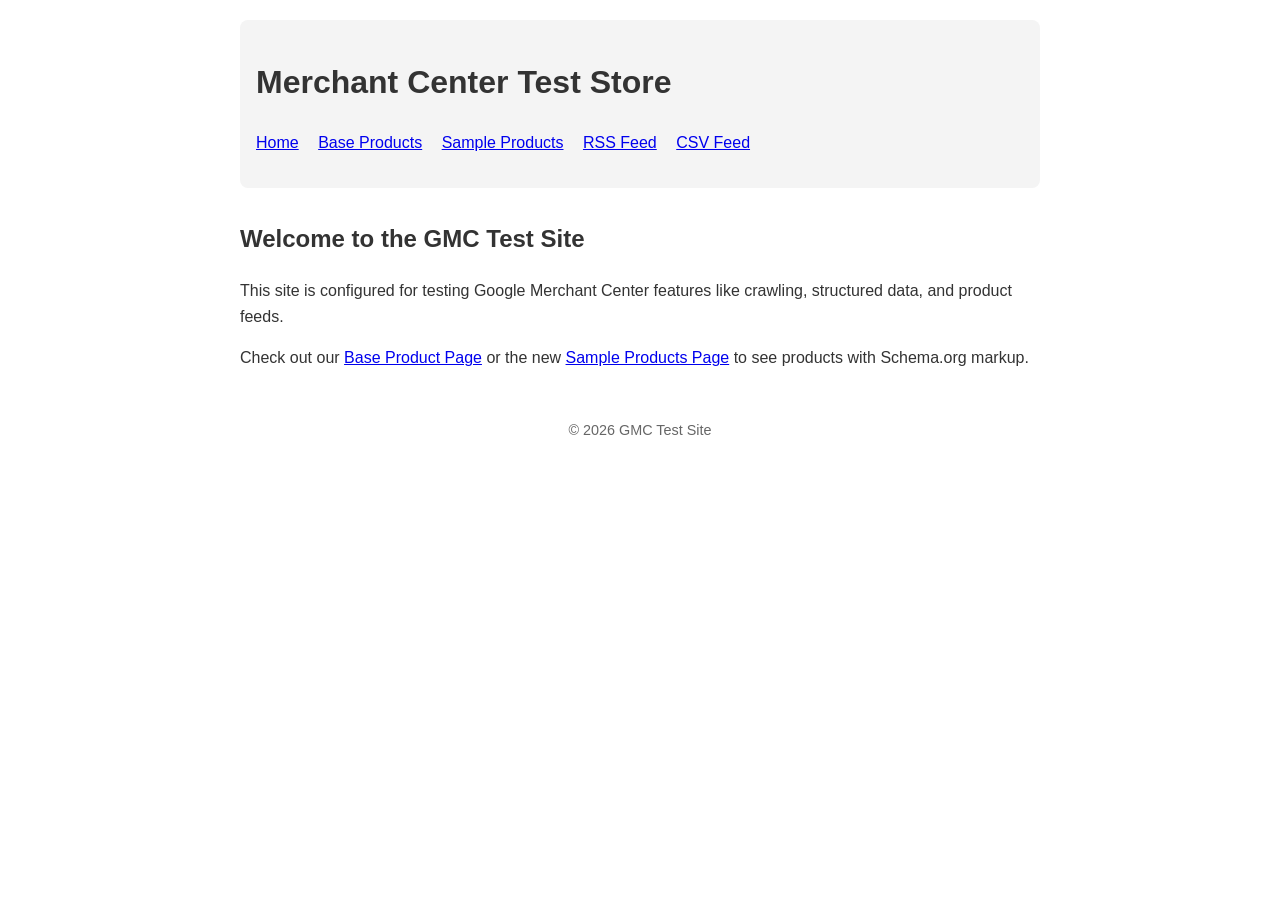
<file: index.html>
<!DOCTYPE html>
<html lang="en">
<head>
    <meta charset="UTF-8">
    <meta name="viewport" content="width=device-width, initial-scale=1.0">
    <title>GMC Test Site</title>
    <meta name="google-site-verification" content="fVW96aVcHg07mLvGFaRn0Ws-UvKu2bMe0o0f3H0wM7s" />
    <link rel="stylesheet" href="styles.css">
</head>
<body>
    <header>
        <h1>Merchant Center Test Store</h1>
        <nav>
            <ul>
                <li><a href="index.html">Home</a></li>
                <li><a href="products.html">Base Products</a></li>
                <li><a href="sample-products.html">Sample Products</a></li>
                <li><a href="feed.xml">RSS Feed</a></li>
                <li><a href="gmc_feed.csv">CSV Feed</a></li>
            </ul>
        </nav>
    </header>
    <main>
        <section>
            <h2>Welcome to the GMC Test Site</h2>
            <p>This site is configured for testing Google Merchant Center features like crawling, structured data, and product feeds.</p>
            <p>Check out our <a href="products.html">Base Product Page</a> or the new <a href="sample-products.html">Sample Products Page</a> to see products with Schema.org markup.</p>
        </section>
    </main>
    <footer>
        <p>&copy; 2026 GMC Test Site</p>
    </footer>
</body>
</html>
</file>
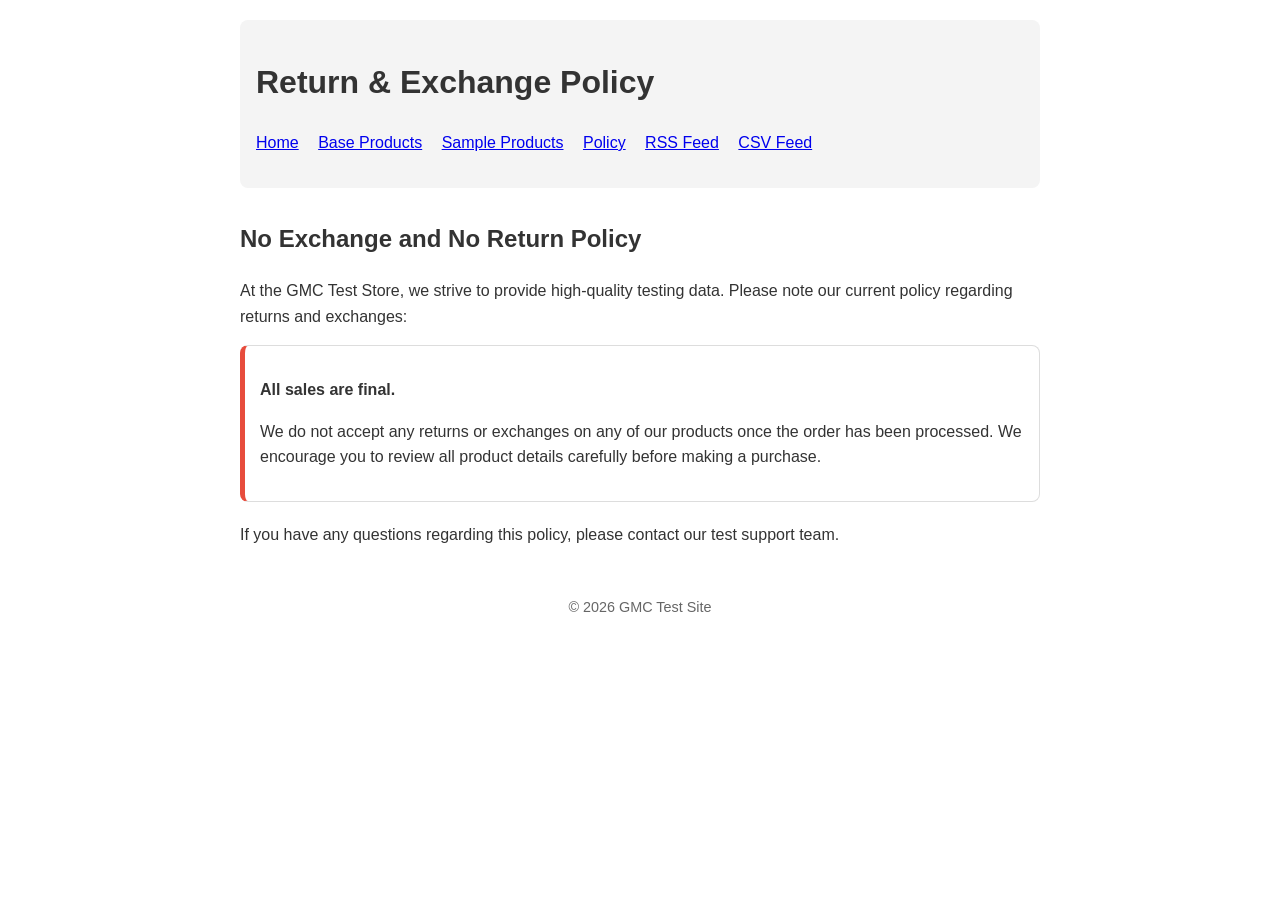
<file: policy.html>
<!DOCTYPE html>
<html lang="en">
<head>
    <meta charset="UTF-8">
    <meta name="viewport" content="width=device-width, initial-scale=1.0">
    <title>Return and Exchange Policy - GMC Test Site</title>
    <link rel="stylesheet" href="styles.css">
</head>
<body>
    <header>
        <h1>Return & Exchange Policy</h1>
        <nav>
            <ul>
                <li><a href="index.html">Home</a></li>
                <li><a href="products.html">Base Products</a></li>
                <li><a href="sample-products.html">Sample Products</a></li>
                <li><a href="policy.html">Policy</a></li>
                <li><a href="feed.xml">RSS Feed</a></li>
                <li><a href="gmc_feed.csv">CSV Feed</a></li>
            </ul>
        </nav>
    </header>
    <main>
        <section>
            <h2>No Exchange and No Return Policy</h2>
            <p>At the GMC Test Store, we strive to provide high-quality testing data. Please note our current policy regarding returns and exchanges:</p>
            <div class="product-card" style="border-left: 5px solid #e74c3c;">
                <p><strong>All sales are final.</strong></p>
                <p>We do not accept any returns or exchanges on any of our products once the order has been processed. We encourage you to review all product details carefully before making a purchase.</p>
            </div>
            <p>If you have any questions regarding this policy, please contact our test support team.</p>
        </section>
    </main>
    <footer>
        <p>&copy; 2026 GMC Test Site</p>
    </footer>
</body>
</html>
</file>
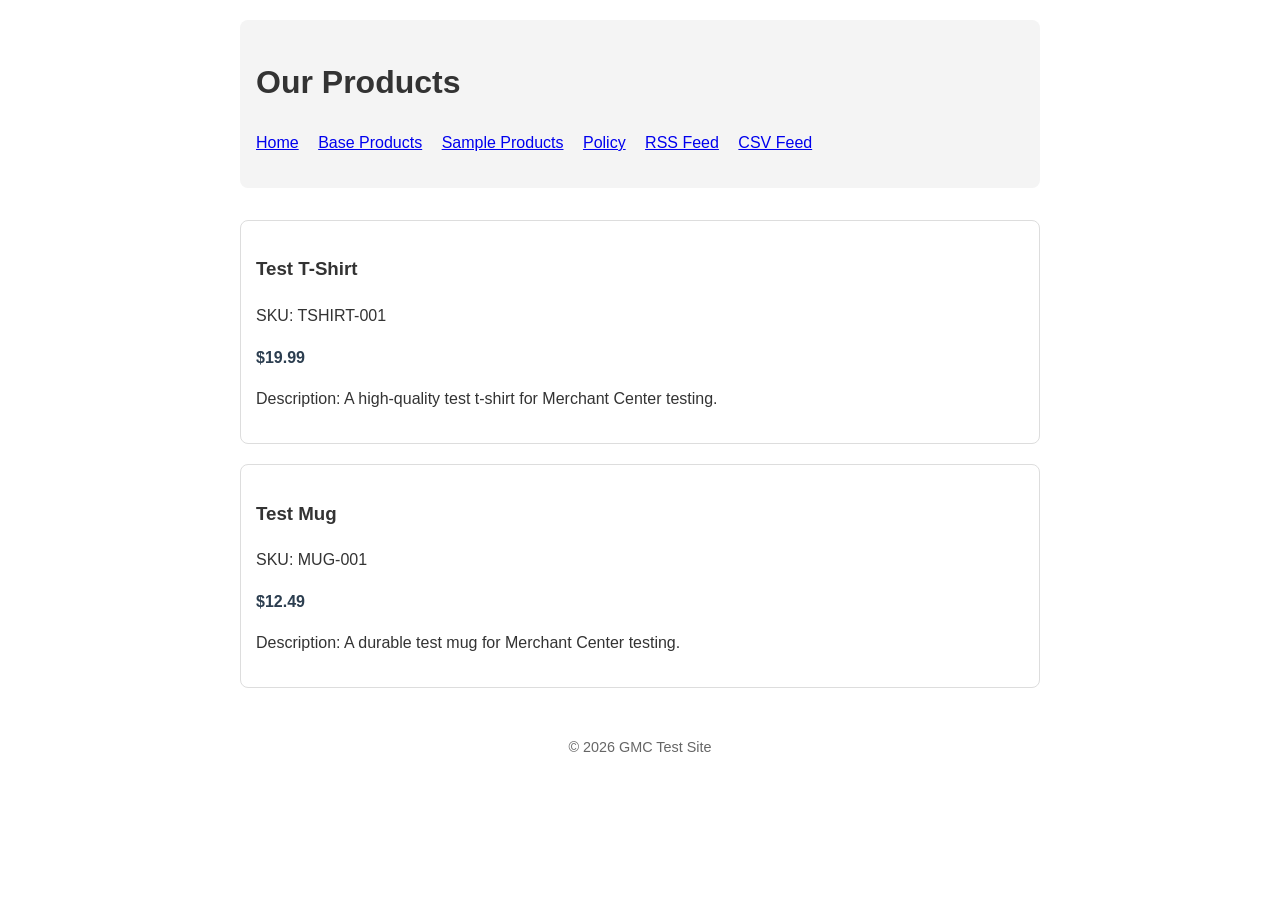
<file: products.html>
<!DOCTYPE html>
<html lang="en">
<head>
    <meta charset="UTF-8">
    <meta name="viewport" content="width=device-width, initial-scale=1.0">
    <title>Products - GMC Test Site</title>
    <link rel="stylesheet" href="styles.css">
    <!-- Structured Data for Product 1: Test T-Shirt -->
    <script type="application/ld+json">
    {
      "@context": "https://schema.org/",
      "@type": "Product",
      "name": "Test T-Shirt",
      "image": "https://via.placeholder.com/150",
      "description": "A high-quality test t-shirt for Merchant Center testing.",
      "sku": "TSHIRT-001",
      "brand": {
        "@type": "Brand",
        "name": "TestBrand"
      },
      "offers": {
        "@type": "Offer",
        "url": "https://singhpoona-cts.github.io/merchant_api_test_site/products.html",
        "priceCurrency": "USD",
        "price": "19.99",
        "availability": "https://schema.org/InStock",
        "itemCondition": "https://schema.org/NewCondition"
      }
    }
    </script>
    <!-- Structured Data for Product 2: Test Mug -->
    <script type="application/ld+json">
    {
      "@context": "https://schema.org/",
      "@type": "Product",
      "name": "Test Mug",
      "image": "https://via.placeholder.com/150",
      "description": "A durable test mug for Merchant Center testing.",
      "sku": "MUG-001",
      "brand": {
        "@type": "Brand",
        "name": "TestBrand"
      },
      "offers": {
        "@type": "Offer",
        "url": "https://singhpoona-cts.github.io/merchant_api_test_site/products.html",
        "priceCurrency": "USD",
        "price": "12.49",
        "availability": "https://schema.org/InStock",
        "itemCondition": "https://schema.org/NewCondition"
      }
    }
    </script>
</head>
<body>
    <header>
        <h1>Our Products</h1>
        <nav>
            <ul>
                <li><a href="index.html">Home</a></li>
                <li><a href="products.html">Base Products</a></li>
                <li><a href="sample-products.html">Sample Products</a></li>
                <li><a href="policy.html">Policy</a></li>
                <li><a href="feed.xml">RSS Feed</a></li>
                <li><a href="gmc_feed.csv">CSV Feed</a></li>
            </ul>
        </nav>
    </header>
    <main>
        <div class="product-card">
            <h3>Test T-Shirt</h3>
            <p>SKU: TSHIRT-001</p>
            <p class="product-price">$19.99</p>
            <p>Description: A high-quality test t-shirt for Merchant Center testing.</p>
        </div>

        <div class="product-card">
            <h3>Test Mug</h3>
            <p>SKU: MUG-001</p>
            <p class="product-price">$12.49</p>
            <p>Description: A durable test mug for Merchant Center testing.</p>
        </div>
    </main>
    <footer>
        <p>&copy; 2026 GMC Test Site</p>
    </footer>
</body>
</html>
</file>
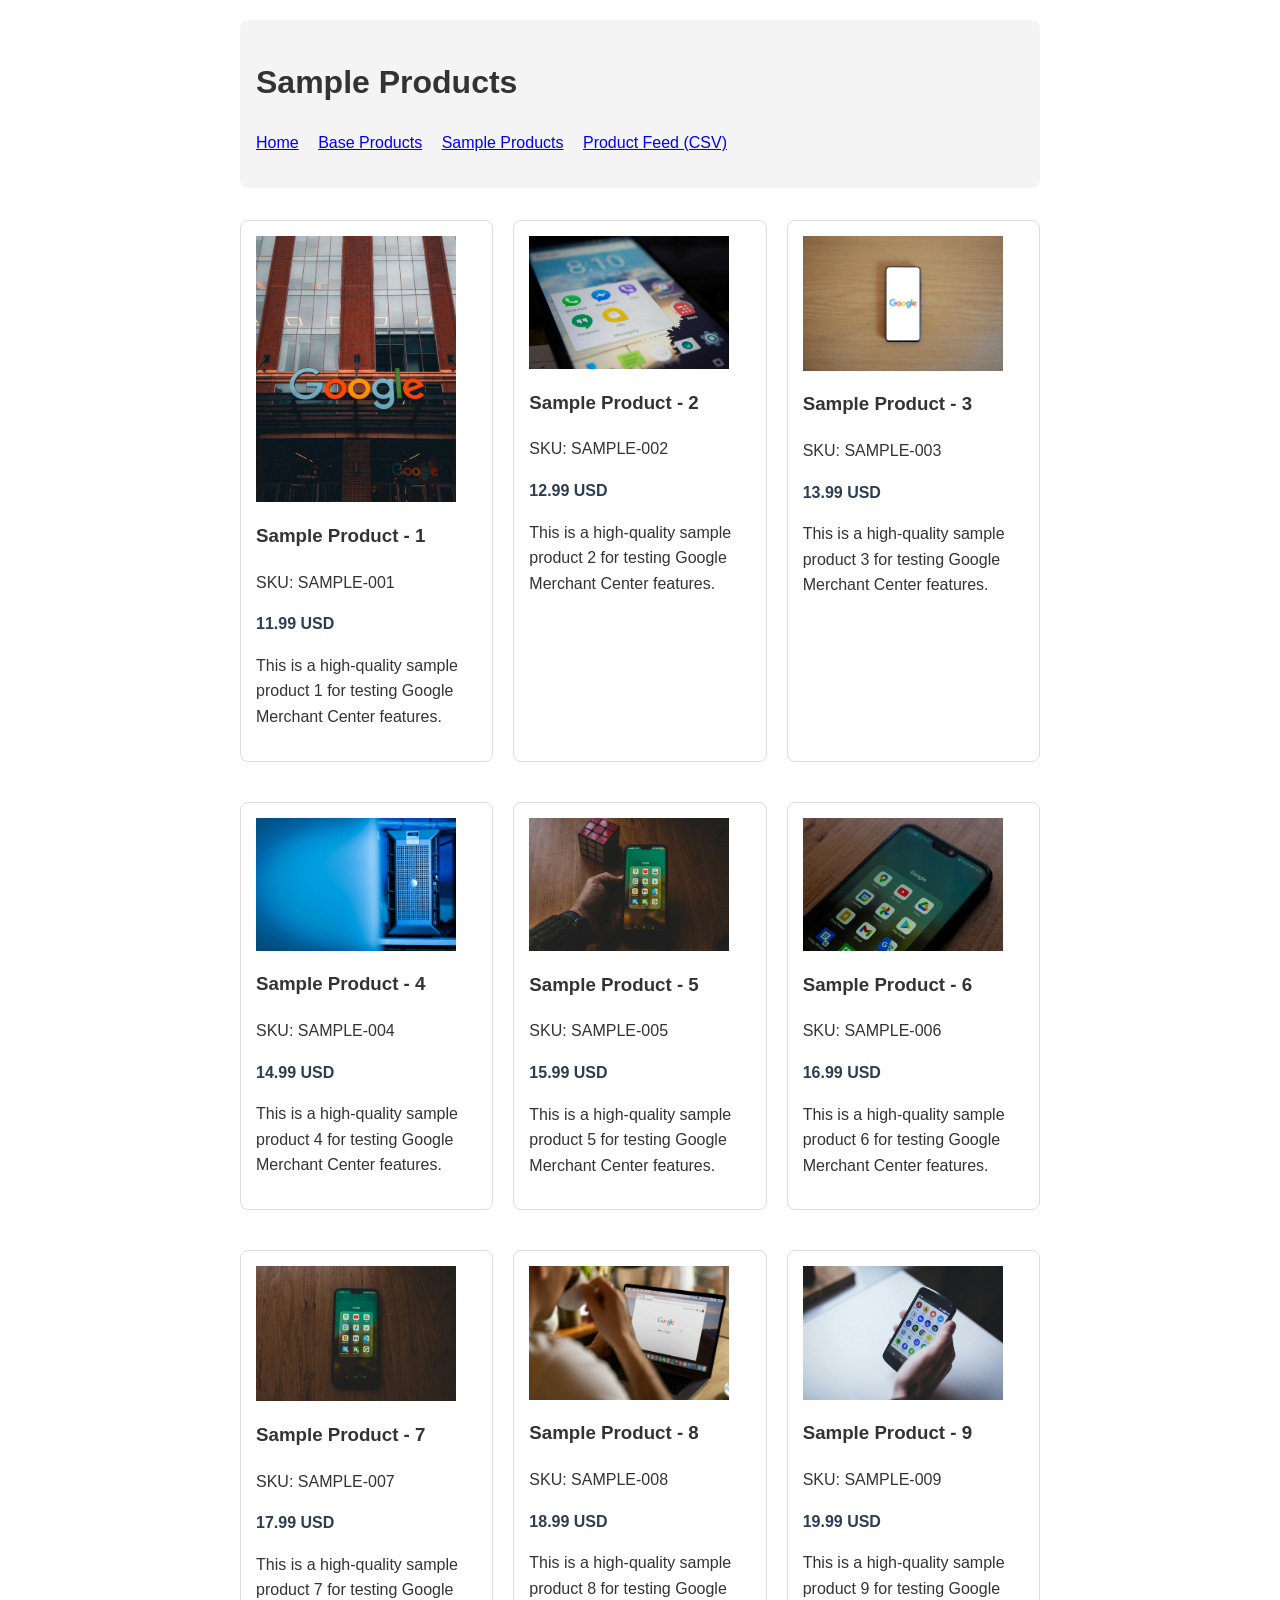
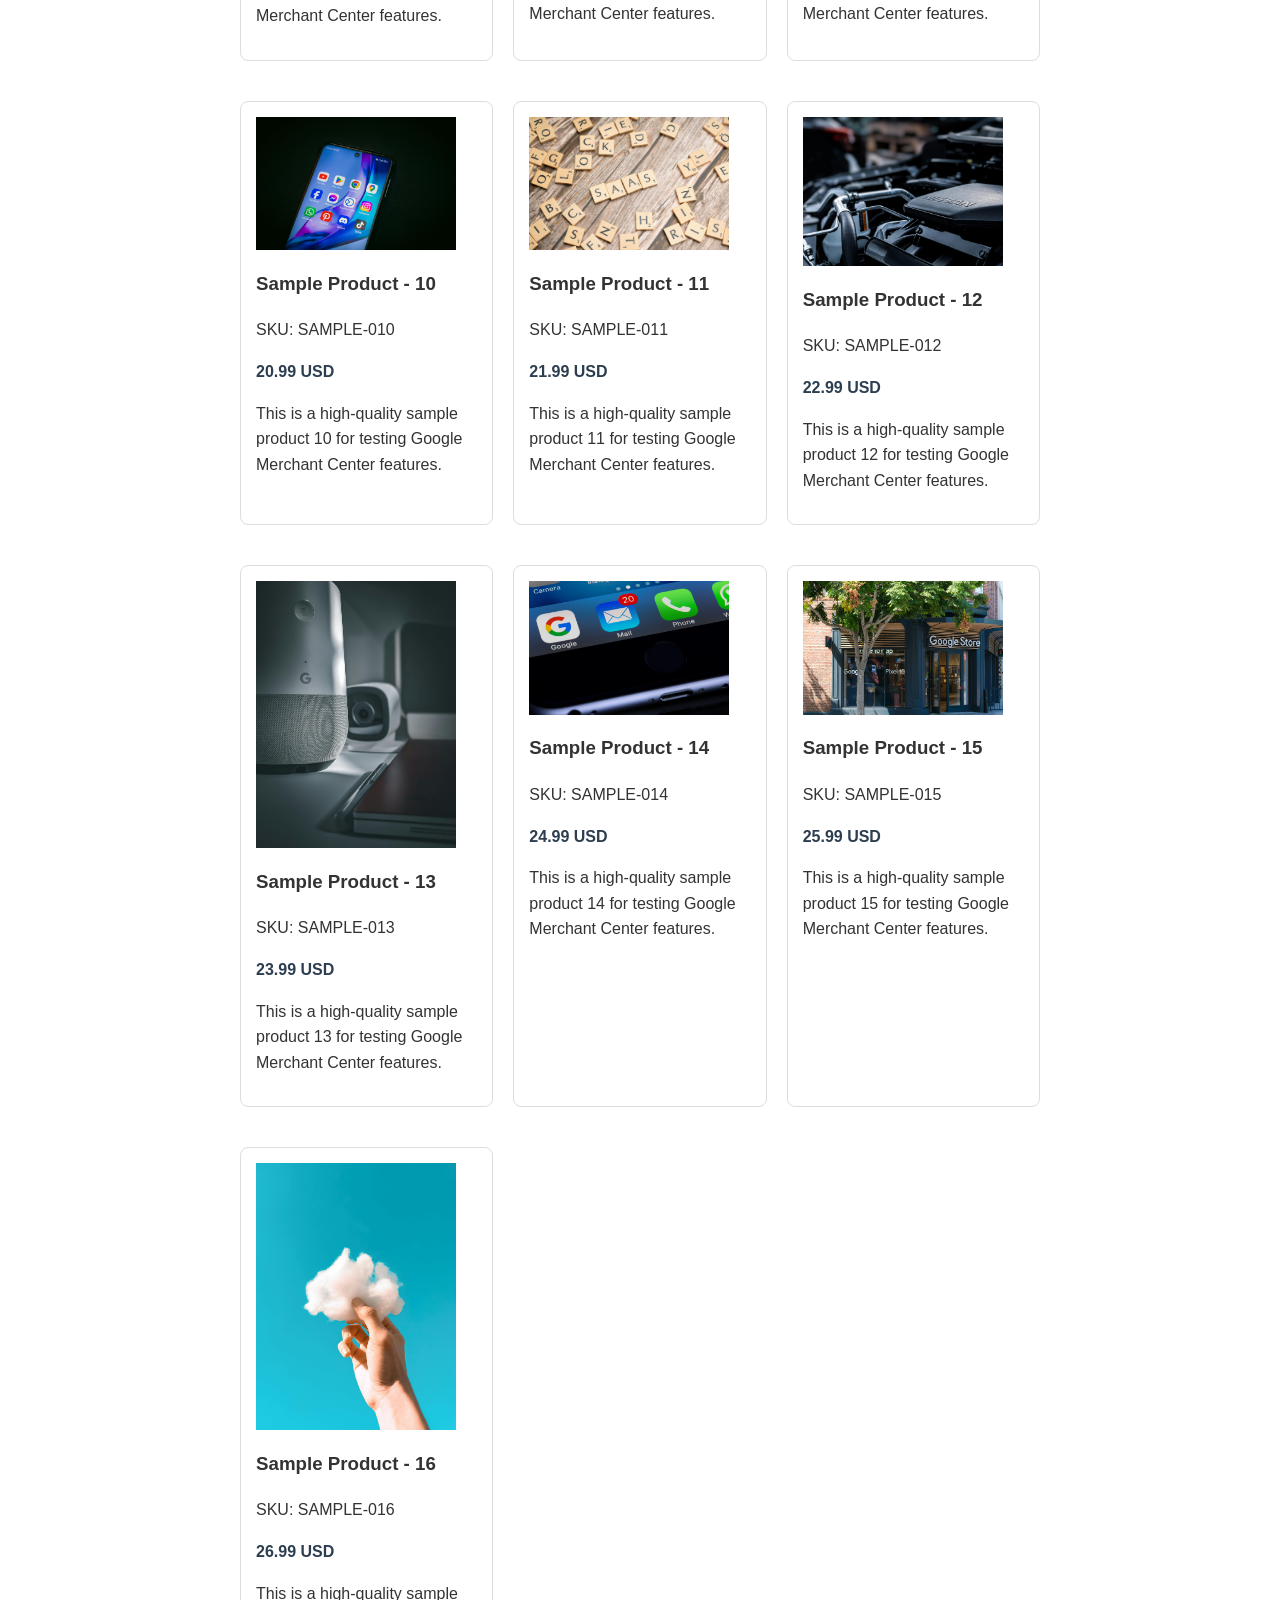
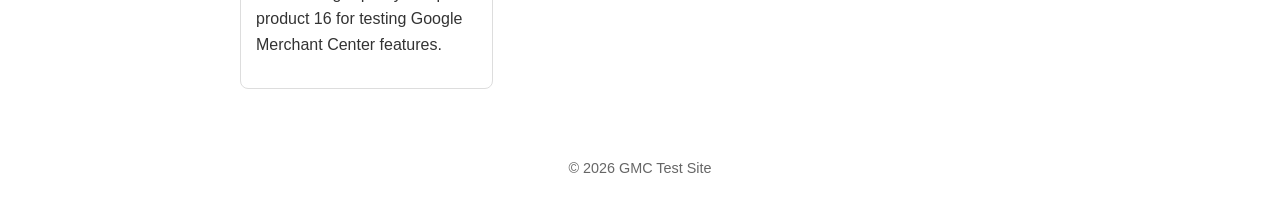
<file: sample-products.html>
<!DOCTYPE html>
<html lang="en">
<head>
    <meta charset="UTF-8">
    <meta name="viewport" content="width=device-width, initial-scale=1.0">
    <title>Sample Products - GMC Test Site</title>
    <link rel="stylesheet" href="styles.css">
    
    <script type="application/ld+json">
    {
      "@context": "https://schema.org/",
      "@type": "Product",
      "name": "Sample Product - 1",
      "image": "https://singhpoona-cts.github.io/merchant_api_test_site/images/pexels-allen-boguslavsky-1344061-29257597.jpg",
      "description": "This is a high-quality sample product 1 for testing Google Merchant Center features.",
      "sku": "SAMPLE-001",
      "brand": {
        "@type": "Brand",
        "name": "TestBrand"
      },
      "offers": {
        "@type": "Offer",
        "url": "https://singhpoona-cts.github.io/merchant_api_test_site/sample-products.html",
        "priceCurrency": "USD",
        "price": "11.99",
        "availability": "https://schema.org/InStock",
        "itemCondition": "https://schema.org/NewCondition"
      }
    }
    </script>
    
    <script type="application/ld+json">
    {
      "@context": "https://schema.org/",
      "@type": "Product",
      "name": "Sample Product - 2",
      "image": "https://singhpoona-cts.github.io/merchant_api_test_site/images/pexels-aloksharma-177707.jpg",
      "description": "This is a high-quality sample product 2 for testing Google Merchant Center features.",
      "sku": "SAMPLE-002",
      "brand": {
        "@type": "Brand",
        "name": "TestBrand"
      },
      "offers": {
        "@type": "Offer",
        "url": "https://singhpoona-cts.github.io/merchant_api_test_site/sample-products.html",
        "priceCurrency": "USD",
        "price": "12.99",
        "availability": "https://schema.org/InStock",
        "itemCondition": "https://schema.org/NewCondition"
      }
    }
    </script>
    
    <script type="application/ld+json">
    {
      "@context": "https://schema.org/",
      "@type": "Product",
      "name": "Sample Product - 3",
      "image": "https://singhpoona-cts.github.io/merchant_api_test_site/images/pexels-bm-amaro-1100375333-20716652.jpg",
      "description": "This is a high-quality sample product 3 for testing Google Merchant Center features.",
      "sku": "SAMPLE-003",
      "brand": {
        "@type": "Brand",
        "name": "TestBrand"
      },
      "offers": {
        "@type": "Offer",
        "url": "https://singhpoona-cts.github.io/merchant_api_test_site/sample-products.html",
        "priceCurrency": "USD",
        "price": "13.99",
        "availability": "https://schema.org/InStock",
        "itemCondition": "https://schema.org/NewCondition"
      }
    }
    </script>
    
    <script type="application/ld+json">
    {
      "@context": "https://schema.org/",
      "@type": "Product",
      "name": "Sample Product - 4",
      "image": "https://singhpoona-cts.github.io/merchant_api_test_site/images/pexels-cookiecutter-17489163.jpg",
      "description": "This is a high-quality sample product 4 for testing Google Merchant Center features.",
      "sku": "SAMPLE-004",
      "brand": {
        "@type": "Brand",
        "name": "TestBrand"
      },
      "offers": {
        "@type": "Offer",
        "url": "https://singhpoona-cts.github.io/merchant_api_test_site/sample-products.html",
        "priceCurrency": "USD",
        "price": "14.99",
        "availability": "https://schema.org/InStock",
        "itemCondition": "https://schema.org/NewCondition"
      }
    }
    </script>
    
    <script type="application/ld+json">
    {
      "@context": "https://schema.org/",
      "@type": "Product",
      "name": "Sample Product - 5",
      "image": "https://singhpoona-cts.github.io/merchant_api_test_site/images/pexels-czapp-arpad-3647289-10774598.jpg",
      "description": "This is a high-quality sample product 5 for testing Google Merchant Center features.",
      "sku": "SAMPLE-005",
      "brand": {
        "@type": "Brand",
        "name": "TestBrand"
      },
      "offers": {
        "@type": "Offer",
        "url": "https://singhpoona-cts.github.io/merchant_api_test_site/sample-products.html",
        "priceCurrency": "USD",
        "price": "15.99",
        "availability": "https://schema.org/InStock",
        "itemCondition": "https://schema.org/NewCondition"
      }
    }
    </script>
    
    <script type="application/ld+json">
    {
      "@context": "https://schema.org/",
      "@type": "Product",
      "name": "Sample Product - 6",
      "image": "https://singhpoona-cts.github.io/merchant_api_test_site/images/pexels-czapp-arpad-3647289-10774600.jpg",
      "description": "This is a high-quality sample product 6 for testing Google Merchant Center features.",
      "sku": "SAMPLE-006",
      "brand": {
        "@type": "Brand",
        "name": "TestBrand"
      },
      "offers": {
        "@type": "Offer",
        "url": "https://singhpoona-cts.github.io/merchant_api_test_site/sample-products.html",
        "priceCurrency": "USD",
        "price": "16.99",
        "availability": "https://schema.org/InStock",
        "itemCondition": "https://schema.org/NewCondition"
      }
    }
    </script>
    
    <script type="application/ld+json">
    {
      "@context": "https://schema.org/",
      "@type": "Product",
      "name": "Sample Product - 7",
      "image": "https://singhpoona-cts.github.io/merchant_api_test_site/images/pexels-czapp-arpad-3647289-10774603.jpg",
      "description": "This is a high-quality sample product 7 for testing Google Merchant Center features.",
      "sku": "SAMPLE-007",
      "brand": {
        "@type": "Brand",
        "name": "TestBrand"
      },
      "offers": {
        "@type": "Offer",
        "url": "https://singhpoona-cts.github.io/merchant_api_test_site/sample-products.html",
        "priceCurrency": "USD",
        "price": "17.99",
        "availability": "https://schema.org/InStock",
        "itemCondition": "https://schema.org/NewCondition"
      }
    }
    </script>
    
    <script type="application/ld+json">
    {
      "@context": "https://schema.org/",
      "@type": "Product",
      "name": "Sample Product - 8",
      "image": "https://singhpoona-cts.github.io/merchant_api_test_site/images/pexels-firmbee-com-22729701-6941871.jpg",
      "description": "This is a high-quality sample product 8 for testing Google Merchant Center features.",
      "sku": "SAMPLE-008",
      "brand": {
        "@type": "Brand",
        "name": "TestBrand"
      },
      "offers": {
        "@type": "Offer",
        "url": "https://singhpoona-cts.github.io/merchant_api_test_site/sample-products.html",
        "priceCurrency": "USD",
        "price": "18.99",
        "availability": "https://schema.org/InStock",
        "itemCondition": "https://schema.org/NewCondition"
      }
    }
    </script>
    
    <script type="application/ld+json">
    {
      "@context": "https://schema.org/",
      "@type": "Product",
      "name": "Sample Product - 9",
      "image": "https://singhpoona-cts.github.io/merchant_api_test_site/images/pexels-freestocks-15092.jpg",
      "description": "This is a high-quality sample product 9 for testing Google Merchant Center features.",
      "sku": "SAMPLE-009",
      "brand": {
        "@type": "Brand",
        "name": "TestBrand"
      },
      "offers": {
        "@type": "Offer",
        "url": "https://singhpoona-cts.github.io/merchant_api_test_site/sample-products.html",
        "priceCurrency": "USD",
        "price": "19.99",
        "availability": "https://schema.org/InStock",
        "itemCondition": "https://schema.org/NewCondition"
      }
    }
    </script>
    
    <script type="application/ld+json">
    {
      "@context": "https://schema.org/",
      "@type": "Product",
      "name": "Sample Product - 10",
      "image": "https://singhpoona-cts.github.io/merchant_api_test_site/images/pexels-indraprojectsofficial-18663994.jpg",
      "description": "This is a high-quality sample product 10 for testing Google Merchant Center features.",
      "sku": "SAMPLE-010",
      "brand": {
        "@type": "Brand",
        "name": "TestBrand"
      },
      "offers": {
        "@type": "Offer",
        "url": "https://singhpoona-cts.github.io/merchant_api_test_site/sample-products.html",
        "priceCurrency": "USD",
        "price": "20.99",
        "availability": "https://schema.org/InStock",
        "itemCondition": "https://schema.org/NewCondition"
      }
    }
    </script>
    
    <script type="application/ld+json">
    {
      "@context": "https://schema.org/",
      "@type": "Product",
      "name": "Sample Product - 11",
      "image": "https://singhpoona-cts.github.io/merchant_api_test_site/images/pexels-markus-winkler-1430818-19867468.jpg",
      "description": "This is a high-quality sample product 11 for testing Google Merchant Center features.",
      "sku": "SAMPLE-011",
      "brand": {
        "@type": "Brand",
        "name": "TestBrand"
      },
      "offers": {
        "@type": "Offer",
        "url": "https://singhpoona-cts.github.io/merchant_api_test_site/sample-products.html",
        "priceCurrency": "USD",
        "price": "21.99",
        "availability": "https://schema.org/InStock",
        "itemCondition": "https://schema.org/NewCondition"
      }
    }
    </script>
    
    <script type="application/ld+json">
    {
      "@context": "https://schema.org/",
      "@type": "Product",
      "name": "Sample Product - 12",
      "image": "https://singhpoona-cts.github.io/merchant_api_test_site/images/pexels-obi-onyeador-1787470-13590856.jpg",
      "description": "This is a high-quality sample product 12 for testing Google Merchant Center features.",
      "sku": "SAMPLE-012",
      "brand": {
        "@type": "Brand",
        "name": "TestBrand"
      },
      "offers": {
        "@type": "Offer",
        "url": "https://singhpoona-cts.github.io/merchant_api_test_site/sample-products.html",
        "priceCurrency": "USD",
        "price": "22.99",
        "availability": "https://schema.org/InStock",
        "itemCondition": "https://schema.org/NewCondition"
      }
    }
    </script>
    
    <script type="application/ld+json">
    {
      "@context": "https://schema.org/",
      "@type": "Product",
      "name": "Sample Product - 13",
      "image": "https://singhpoona-cts.github.io/merchant_api_test_site/images/pexels-obi-onyeador-1787470-13660566.jpg",
      "description": "This is a high-quality sample product 13 for testing Google Merchant Center features.",
      "sku": "SAMPLE-013",
      "brand": {
        "@type": "Brand",
        "name": "TestBrand"
      },
      "offers": {
        "@type": "Offer",
        "url": "https://singhpoona-cts.github.io/merchant_api_test_site/sample-products.html",
        "priceCurrency": "USD",
        "price": "23.99",
        "availability": "https://schema.org/InStock",
        "itemCondition": "https://schema.org/NewCondition"
      }
    }
    </script>
    
    <script type="application/ld+json">
    {
      "@context": "https://schema.org/",
      "@type": "Product",
      "name": "Sample Product - 14",
      "image": "https://singhpoona-cts.github.io/merchant_api_test_site/images/pexels-tdcat-193003.jpg",
      "description": "This is a high-quality sample product 14 for testing Google Merchant Center features.",
      "sku": "SAMPLE-014",
      "brand": {
        "@type": "Brand",
        "name": "TestBrand"
      },
      "offers": {
        "@type": "Offer",
        "url": "https://singhpoona-cts.github.io/merchant_api_test_site/sample-products.html",
        "priceCurrency": "USD",
        "price": "24.99",
        "availability": "https://schema.org/InStock",
        "itemCondition": "https://schema.org/NewCondition"
      }
    }
    </script>
    
    <script type="application/ld+json">
    {
      "@context": "https://schema.org/",
      "@type": "Product",
      "name": "Sample Product - 15",
      "image": "https://singhpoona-cts.github.io/merchant_api_test_site/images/pexels-ubeyonroad-926249862-34148020.jpg",
      "description": "This is a high-quality sample product 15 for testing Google Merchant Center features.",
      "sku": "SAMPLE-015",
      "brand": {
        "@type": "Brand",
        "name": "TestBrand"
      },
      "offers": {
        "@type": "Offer",
        "url": "https://singhpoona-cts.github.io/merchant_api_test_site/sample-products.html",
        "priceCurrency": "USD",
        "price": "25.99",
        "availability": "https://schema.org/InStock",
        "itemCondition": "https://schema.org/NewCondition"
      }
    }
    </script>
    
    <script type="application/ld+json">
    {
      "@context": "https://schema.org/",
      "@type": "Product",
      "name": "Sample Product - 16",
      "image": "https://singhpoona-cts.github.io/merchant_api_test_site/images/pexels-zidan-suryadi-3494750-5371764.jpg",
      "description": "This is a high-quality sample product 16 for testing Google Merchant Center features.",
      "sku": "SAMPLE-016",
      "brand": {
        "@type": "Brand",
        "name": "TestBrand"
      },
      "offers": {
        "@type": "Offer",
        "url": "https://singhpoona-cts.github.io/merchant_api_test_site/sample-products.html",
        "priceCurrency": "USD",
        "price": "26.99",
        "availability": "https://schema.org/InStock",
        "itemCondition": "https://schema.org/NewCondition"
      }
    }
    </script>
    
</head>
<body>
    <header>
        <h1>Sample Products</h1>
        <nav>
            <ul>
                <li><a href="index.html">Home</a></li>
                <li><a href="products.html">Base Products</a></li>
                <li><a href="sample-products.html">Sample Products</a></li>
                <li><a href="gmc_feed.csv">Product Feed (CSV)</a></li>
            </ul>
        </nav>
    </header>
    <main>
        <div style="display: grid; grid-template-columns: repeat(auto-fill, minmax(250px, 1fr)); gap: 20px;">
            
        <div class="product-card">
            <img src="images/pexels-allen-boguslavsky-1344061-29257597.jpg" alt="Sample Product - 1" style="max-width: 200px; display: block; margin-bottom: 10px;">
            <h3>Sample Product - 1</h3>
            <p>SKU: SAMPLE-001</p>
            <p class="product-price">11.99 USD</p>
            <p>This is a high-quality sample product 1 for testing Google Merchant Center features.</p>
        </div>
    
        <div class="product-card">
            <img src="images/pexels-aloksharma-177707.jpg" alt="Sample Product - 2" style="max-width: 200px; display: block; margin-bottom: 10px;">
            <h3>Sample Product - 2</h3>
            <p>SKU: SAMPLE-002</p>
            <p class="product-price">12.99 USD</p>
            <p>This is a high-quality sample product 2 for testing Google Merchant Center features.</p>
        </div>
    
        <div class="product-card">
            <img src="images/pexels-bm-amaro-1100375333-20716652.jpg" alt="Sample Product - 3" style="max-width: 200px; display: block; margin-bottom: 10px;">
            <h3>Sample Product - 3</h3>
            <p>SKU: SAMPLE-003</p>
            <p class="product-price">13.99 USD</p>
            <p>This is a high-quality sample product 3 for testing Google Merchant Center features.</p>
        </div>
    
        <div class="product-card">
            <img src="images/pexels-cookiecutter-17489163.jpg" alt="Sample Product - 4" style="max-width: 200px; display: block; margin-bottom: 10px;">
            <h3>Sample Product - 4</h3>
            <p>SKU: SAMPLE-004</p>
            <p class="product-price">14.99 USD</p>
            <p>This is a high-quality sample product 4 for testing Google Merchant Center features.</p>
        </div>
    
        <div class="product-card">
            <img src="images/pexels-czapp-arpad-3647289-10774598.jpg" alt="Sample Product - 5" style="max-width: 200px; display: block; margin-bottom: 10px;">
            <h3>Sample Product - 5</h3>
            <p>SKU: SAMPLE-005</p>
            <p class="product-price">15.99 USD</p>
            <p>This is a high-quality sample product 5 for testing Google Merchant Center features.</p>
        </div>
    
        <div class="product-card">
            <img src="images/pexels-czapp-arpad-3647289-10774600.jpg" alt="Sample Product - 6" style="max-width: 200px; display: block; margin-bottom: 10px;">
            <h3>Sample Product - 6</h3>
            <p>SKU: SAMPLE-006</p>
            <p class="product-price">16.99 USD</p>
            <p>This is a high-quality sample product 6 for testing Google Merchant Center features.</p>
        </div>
    
        <div class="product-card">
            <img src="images/pexels-czapp-arpad-3647289-10774603.jpg" alt="Sample Product - 7" style="max-width: 200px; display: block; margin-bottom: 10px;">
            <h3>Sample Product - 7</h3>
            <p>SKU: SAMPLE-007</p>
            <p class="product-price">17.99 USD</p>
            <p>This is a high-quality sample product 7 for testing Google Merchant Center features.</p>
        </div>
    
        <div class="product-card">
            <img src="images/pexels-firmbee-com-22729701-6941871.jpg" alt="Sample Product - 8" style="max-width: 200px; display: block; margin-bottom: 10px;">
            <h3>Sample Product - 8</h3>
            <p>SKU: SAMPLE-008</p>
            <p class="product-price">18.99 USD</p>
            <p>This is a high-quality sample product 8 for testing Google Merchant Center features.</p>
        </div>
    
        <div class="product-card">
            <img src="images/pexels-freestocks-15092.jpg" alt="Sample Product - 9" style="max-width: 200px; display: block; margin-bottom: 10px;">
            <h3>Sample Product - 9</h3>
            <p>SKU: SAMPLE-009</p>
            <p class="product-price">19.99 USD</p>
            <p>This is a high-quality sample product 9 for testing Google Merchant Center features.</p>
        </div>
    
        <div class="product-card">
            <img src="images/pexels-indraprojectsofficial-18663994.jpg" alt="Sample Product - 10" style="max-width: 200px; display: block; margin-bottom: 10px;">
            <h3>Sample Product - 10</h3>
            <p>SKU: SAMPLE-010</p>
            <p class="product-price">20.99 USD</p>
            <p>This is a high-quality sample product 10 for testing Google Merchant Center features.</p>
        </div>
    
        <div class="product-card">
            <img src="images/pexels-markus-winkler-1430818-19867468.jpg" alt="Sample Product - 11" style="max-width: 200px; display: block; margin-bottom: 10px;">
            <h3>Sample Product - 11</h3>
            <p>SKU: SAMPLE-011</p>
            <p class="product-price">21.99 USD</p>
            <p>This is a high-quality sample product 11 for testing Google Merchant Center features.</p>
        </div>
    
        <div class="product-card">
            <img src="images/pexels-obi-onyeador-1787470-13590856.jpg" alt="Sample Product - 12" style="max-width: 200px; display: block; margin-bottom: 10px;">
            <h3>Sample Product - 12</h3>
            <p>SKU: SAMPLE-012</p>
            <p class="product-price">22.99 USD</p>
            <p>This is a high-quality sample product 12 for testing Google Merchant Center features.</p>
        </div>
    
        <div class="product-card">
            <img src="images/pexels-obi-onyeador-1787470-13660566.jpg" alt="Sample Product - 13" style="max-width: 200px; display: block; margin-bottom: 10px;">
            <h3>Sample Product - 13</h3>
            <p>SKU: SAMPLE-013</p>
            <p class="product-price">23.99 USD</p>
            <p>This is a high-quality sample product 13 for testing Google Merchant Center features.</p>
        </div>
    
        <div class="product-card">
            <img src="images/pexels-tdcat-193003.jpg" alt="Sample Product - 14" style="max-width: 200px; display: block; margin-bottom: 10px;">
            <h3>Sample Product - 14</h3>
            <p>SKU: SAMPLE-014</p>
            <p class="product-price">24.99 USD</p>
            <p>This is a high-quality sample product 14 for testing Google Merchant Center features.</p>
        </div>
    
        <div class="product-card">
            <img src="images/pexels-ubeyonroad-926249862-34148020.jpg" alt="Sample Product - 15" style="max-width: 200px; display: block; margin-bottom: 10px;">
            <h3>Sample Product - 15</h3>
            <p>SKU: SAMPLE-015</p>
            <p class="product-price">25.99 USD</p>
            <p>This is a high-quality sample product 15 for testing Google Merchant Center features.</p>
        </div>
    
        <div class="product-card">
            <img src="images/pexels-zidan-suryadi-3494750-5371764.jpg" alt="Sample Product - 16" style="max-width: 200px; display: block; margin-bottom: 10px;">
            <h3>Sample Product - 16</h3>
            <p>SKU: SAMPLE-016</p>
            <p class="product-price">26.99 USD</p>
            <p>This is a high-quality sample product 16 for testing Google Merchant Center features.</p>
        </div>
    
        </div>
    </main>
    <footer>
        <p>&copy; 2026 GMC Test Site</p>
    </footer>
</body>
</html>
</file>
<file: styles.css>
body {
    font-family: -apple-system, BlinkMacSystemFont, "Segoe UI", Roboto, Helvetica, Arial, sans-serif;
    line-height: 1.6;
    margin: 0;
    padding: 0;
    color: #333;
    max-width: 800px;
    margin: auto;
    padding: 20px;
}

header {
    background: #f4f4f4;
    padding: 1rem;
    margin-bottom: 2rem;
    border-radius: 8px;
}

nav ul {
    list-style: none;
    padding: 0;
}

nav ul li {
    display: inline;
    margin-right: 15px;
}

.product-card {
    border: 1px solid #ddd;
    padding: 15px;
    margin-bottom: 20px;
    border-radius: 8px;
}

.product-price {
    font-weight: bold;
    color: #2c3e50;
}

footer {
    margin-top: 3rem;
    font-size: 0.9rem;
    color: #666;
    text-align: center;
}
</file>
